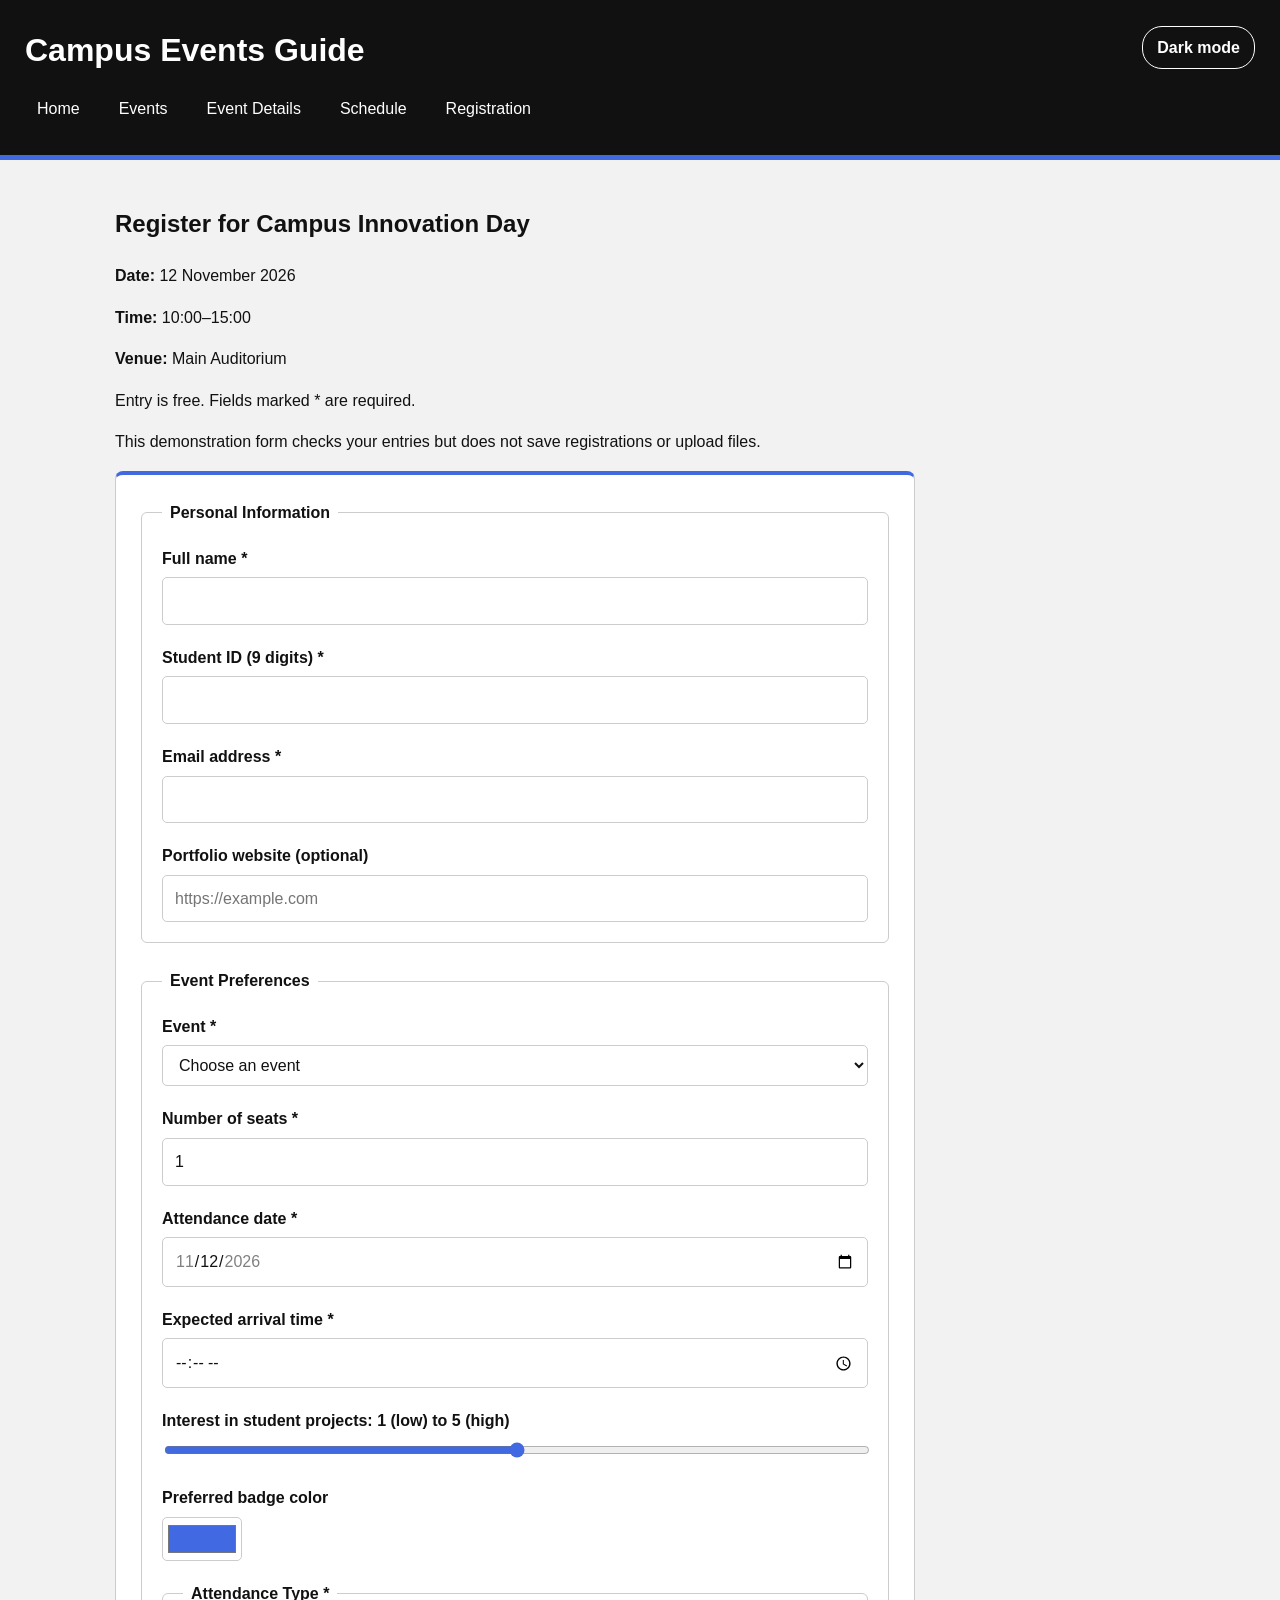
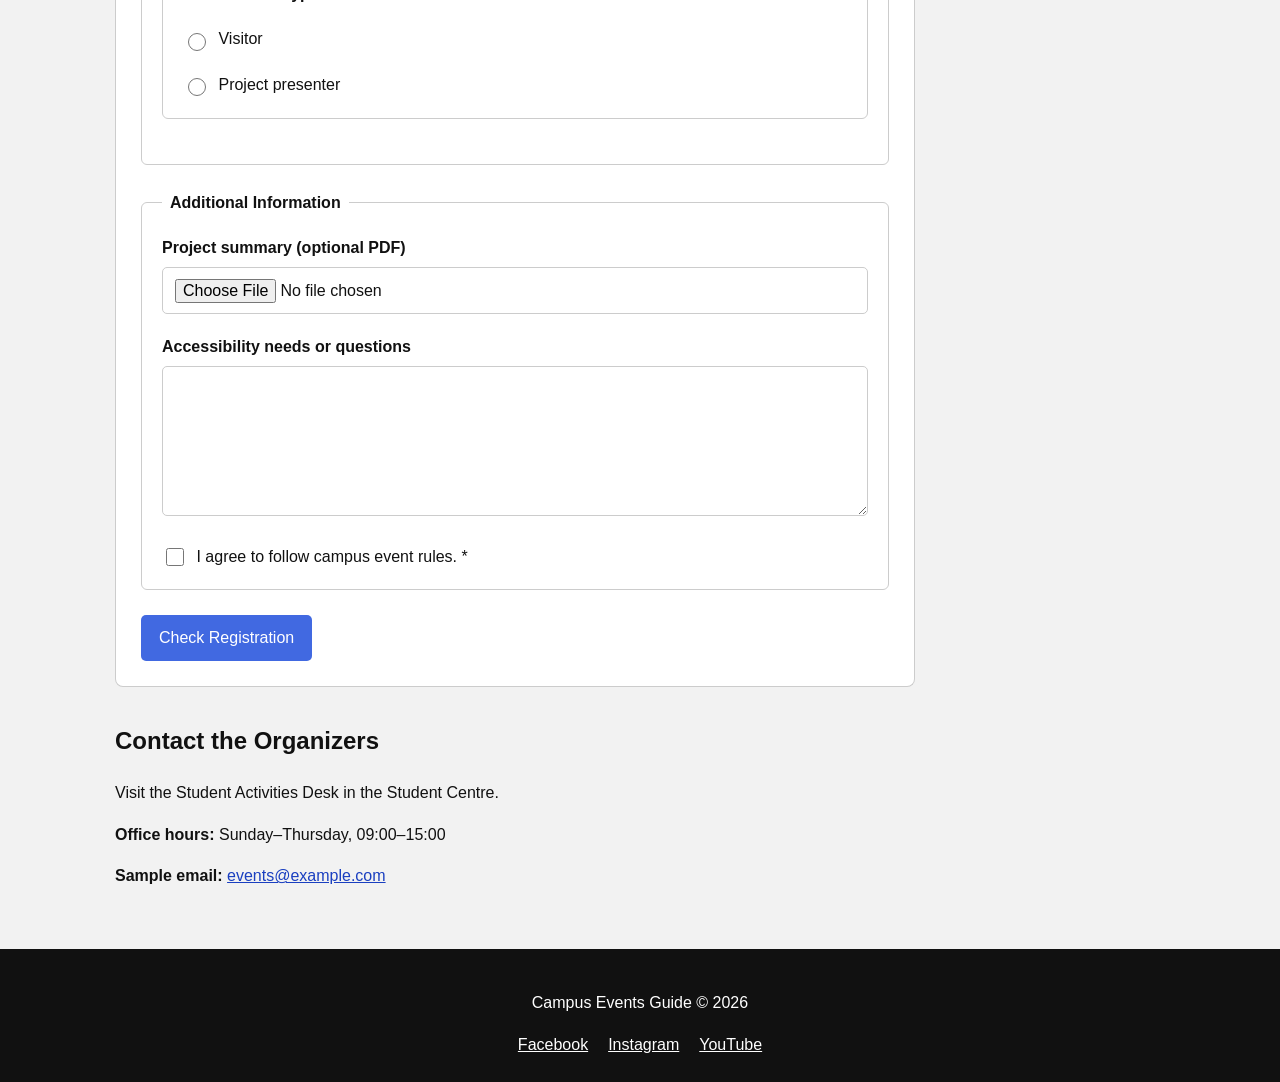
<file: registration.html>
<!doctype html>
<html lang="en">
  <head>
    <meta charset="UTF-8" />
    <meta name="viewport" content="width=device-width, initial-scale=1.0" />
    <title>Registration | Campus Events Guide</title>
    <link rel="stylesheet" href="style.css" />
  </head>
  <body>
    <input type="checkbox" id="theme-toggle" class="theme-toggle" />
    <header>
      <div class="header-top">
        <h1>Campus Events Guide</h1>
        <label for="theme-toggle" class="theme-label">Dark mode</label>
      </div>

      <nav>
        <a href="index.html">Home</a>
        <a href="events.html">Events</a>
        <a href="event-details.html">Event Details</a>
        <a href="schedule.html">Schedule</a>
        <a href="registration.html">Registration</a>
      </nav>
    </header>

    <main>
      <section>
        <h2>Register for Campus Innovation Day</h2>
        <p><strong>Date:</strong> 12 November 2026</p>
        <p><strong>Time:</strong> 10:00–15:00</p>
        <p><strong>Venue:</strong> Main Auditorium</p>
        <p>Entry is free. Fields marked * are required.</p>
        <p>
          This demonstration form checks your entries but does not save
          registrations or upload files.
        </p>

        <form action="registration.html" method="get">
          <fieldset>
            <legend>Personal Information</legend>

            <p>
              <label for="full-name">Full name *</label>
              <br />
              <input type="text" id="full-name" required maxlength="60" />
            </p>

            <p>
              <label for="student-id">Student ID (9 digits) *</label>
              <br />
              <input
                type="text"
                id="student-id"
                required
                pattern="[0-9]{9}"
                maxlength="9"
                inputmode="numeric"
                title="Enter exactly 9 digits."
              />
            </p>

            <p>
              <label for="email">Email address *</label>
              <br />
              <input type="email" id="email" required maxlength="100" />
            </p>

            <p>
              <label for="portfolio">Portfolio website (optional)</label>
              <br />
              <input
                type="url"
                id="portfolio"
                placeholder="https://example.com"
                maxlength="200"
              />
            </p>
          </fieldset>

          <fieldset>
            <legend>Event Preferences</legend>

            <p>
              <label for="event-choice">Event *</label>
              <br />
              <select id="event-choice" required>
                <option value="">Choose an event</option>
                <option value="innovation">Campus Innovation Day</option>
              </select>
            </p>

            <p>
              <label for="seats">Number of seats *</label>
              <br />
              <input
                type="number"
                id="seats"
                min="1"
                max="4"
                value="1"
                required
              />
            </p>

            <p>
              <label for="attendance-date">Attendance date *</label>
              <br />
              <input
                type="date"
                id="attendance-date"
                value="2026-11-12"
                min="2026-11-12"
                max="2026-11-12"
                required
              />
            </p>

            <p>
              <label for="arrival-time">Expected arrival time *</label>
              <br />
              <input
                type="time"
                id="arrival-time"
                min="10:00"
                max="14:00"
                required
              />
            </p>

            <p>
              <label for="interest"
                >Interest in student projects: 1 (low) to 5 (high)</label
              >
              <br />
              <input
                type="range"
                id="interest"
                min="1"
                max="5"
                step="1"
                value="3"
              />
            </p>

            <p>
              <label for="badge-color">Preferred badge color</label>
              <br />
              <input type="color" id="badge-color" value="#4169e1" />
            </p>

            <fieldset>
              <legend>Attendance Type *</legend>

              <p>
                <input
                  type="radio"
                  id="visitor"
                  name="attendance"
                  value="visitor"
                  required
                />
                <label for="visitor">Visitor</label>
              </p>

              <p>
                <input
                  type="radio"
                  id="presenter"
                  name="attendance"
                  value="presenter"
                />
                <label for="presenter">Project presenter</label>
              </p>
            </fieldset>
          </fieldset>

          <fieldset>
            <legend>Additional Information</legend>

            <p>
              <label for="project-file">Project summary (optional PDF)</label>
              <br />
              <input type="file" id="project-file" accept=".pdf" />
            </p>

            <p>
              <label for="access-needs">Accessibility needs or questions</label>
              <br />
              <textarea id="access-needs" rows="5" maxlength="500"></textarea>
            </p>

            <p>
              <input type="checkbox" id="agreement" required />
              <label for="agreement"
                >I agree to follow campus event rules. *</label
              >
            </p>
          </fieldset>

          <button type="submit" class="button">Check Registration</button>
        </form>
      </section>

      <section>
        <h2>Contact the Organizers</h2>
        <p>Visit the Student Activities Desk in the Student Centre.</p>
        <p><strong>Office hours:</strong> Sunday–Thursday, 09:00–15:00</p>
        <p>
          <strong>Sample email:</strong>
          <a href="mailto:events@example.com">events@example.com</a>
        </p>
      </section>
    </main>

    <footer>
      <p>Campus Events Guide &copy; 2026</p>

      <div class="social-links">
        <a href="https://www.facebook.com/">Facebook</a>
        <a href="https://www.instagram.com/">Instagram</a>
        <a href="https://www.youtube.com/">YouTube</a>
      </div>
    </footer>
  </body>
</html>
</file>
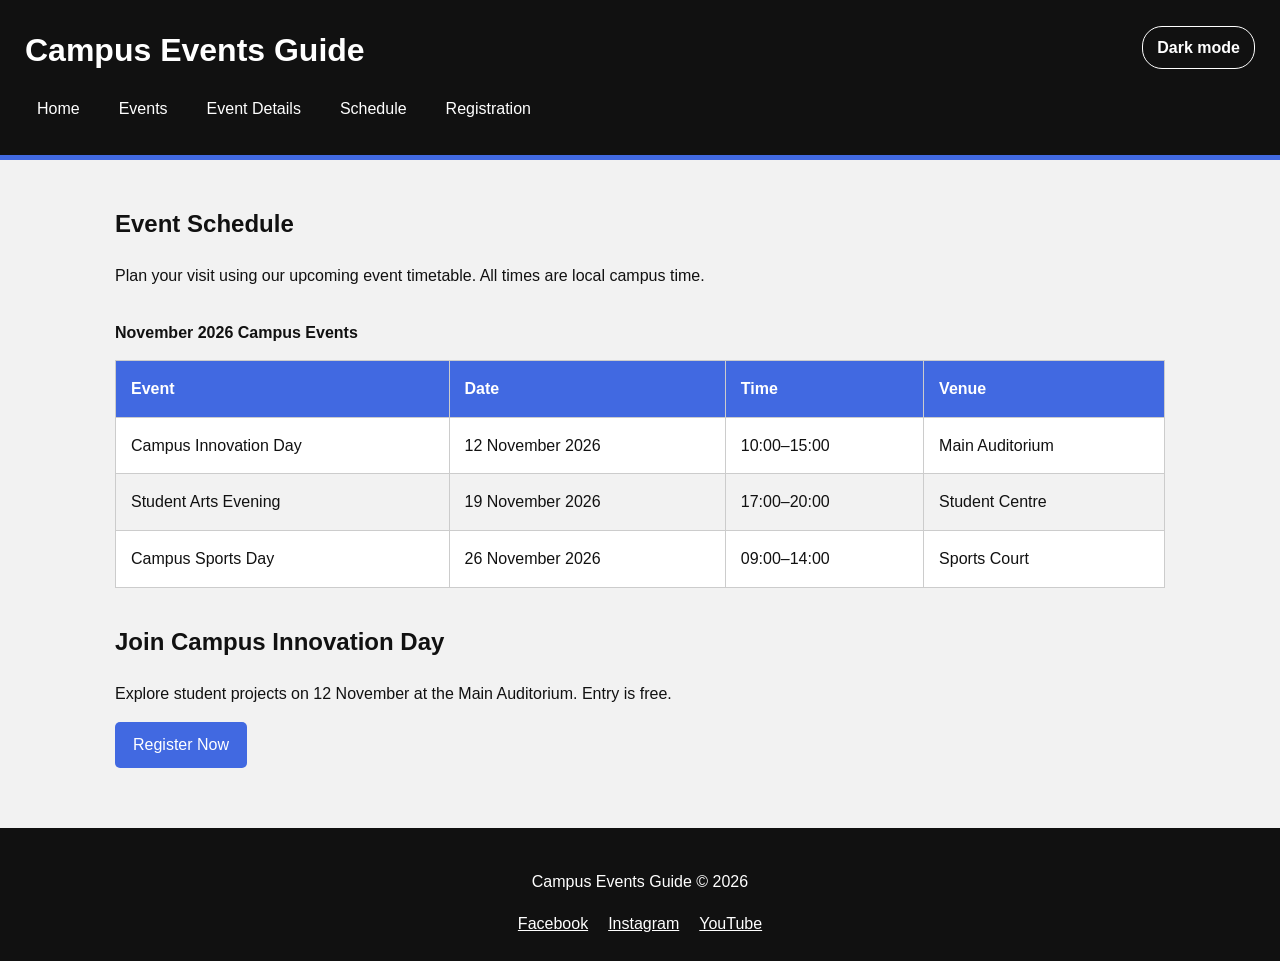
<file: schedule.html>
<!doctype html>
<html lang="en">
  <head>
    <meta charset="UTF-8" />
    <meta name="viewport" content="width=device-width, initial-scale=1.0" />
    <title>Schedule | Campus Events Guide</title>
    <link rel="stylesheet" href="style.css" />
  </head>
  <body>
    <input type="checkbox" id="theme-toggle" class="theme-toggle" />
    <header>
      <div class="header-top">
        <h1>Campus Events Guide</h1>
        <label for="theme-toggle" class="theme-label">Dark mode</label>
      </div>

      <nav>
        <a href="index.html">Home</a>
        <a href="events.html">Events</a>
        <a href="event-details.html">Event Details</a>
        <a href="schedule.html">Schedule</a>
        <a href="registration.html">Registration</a>
      </nav>
    </header>

    <main>
      <section>
        <h2>Event Schedule</h2>
        <p>
          Plan your visit using our upcoming event timetable. All times are
          local campus time.
        </p>

        <div class="table-wrapper">
          <table>
            <caption>
              November 2026 Campus Events
            </caption>

            <thead>
              <tr>
                <th scope="col">Event</th>
                <th scope="col">Date</th>
                <th scope="col">Time</th>
                <th scope="col">Venue</th>
              </tr>
            </thead>

            <tbody>
              <tr>
                <td>Campus Innovation Day</td>
                <td>12 November 2026</td>
                <td>10:00–15:00</td>
                <td>Main Auditorium</td>
              </tr>

              <tr>
                <td>Student Arts Evening</td>
                <td>19 November 2026</td>
                <td>17:00–20:00</td>
                <td>Student Centre</td>
              </tr>

              <tr>
                <td>Campus Sports Day</td>
                <td>26 November 2026</td>
                <td>09:00–14:00</td>
                <td>Sports Court</td>
              </tr>
            </tbody>
          </table>
        </div>
      </section>

      <section>
        <h2>Join Campus Innovation Day</h2>
        <p>
          Explore student projects on 12 November at the Main Auditorium. Entry
          is free.
        </p>
        <a class="button" href="registration.html">Register Now</a>
      </section>
    </main>

    <footer>
      <p>Campus Events Guide &copy; 2026</p>

      <div class="social-links">
        <a href="https://www.facebook.com/">Facebook</a>
        <a href="https://www.instagram.com/">Instagram</a>
        <a href="https://www.youtube.com/">YouTube</a>
      </div>
    </footer>
  </body>
</html>
</file>
<file: style.css>
:root {
  --black: #111111;
  --gray: #f2f2f2;
  --royal-blue: #4169e1;
  --white: #ffffff;
  --border: #cccccc;

  --page-bg: var(--gray);
  --text: var(--black);
  --surface: var(--white);
  --input-bg: var(--white);
  --stripe: var(--gray);
  --link: #1a3fc0;
  --button-hover: var(--black);
}

body:has(#theme-toggle:checked) {
  --page-bg: #14161c;
  --text: #f2f2f2;
  --surface: #1f232d;
  --input-bg: #14161c;
  --stripe: #272c38;
  --border: #4a5060;
  --link: #9db4ff;
  --button-hover: #2a47a8;
  color-scheme: dark;
}

.theme-toggle {
  position: absolute;
  opacity: 0;
  width: 1px;
  height: 1px;
}

* {
  box-sizing: border-box;
}

body {
  margin: 0;
  font-family: Arial, sans-serif;
  background-color: var(--page-bg);
  color: var(--text);
  line-height: 1.6;
  transition:
    background-color 0.3s,
    color 0.3s;
}

header {
  background-color: var(--black);
  color: var(--white);
  padding: 25px;
  border-bottom: 5px solid var(--royal-blue);
}

header h1 {
  margin: 0;
}

.header-top {
  display: flex;
  flex-wrap: wrap;
  justify-content: space-between;
  align-items: center;
  gap: 10px;
  margin-bottom: 12px;
}

.theme-label {
  padding: 8px 14px;
  border: 1px solid var(--white);
  border-radius: 20px;
  cursor: pointer;
  transition: background-color 0.3s;
}

.theme-label:hover,
body:has(#theme-toggle:focus-visible) .theme-label {
  background-color: var(--royal-blue);
}

body:has(#theme-toggle:checked) .theme-label::before {
  content: "\2713  ";
}

nav {
  display: flex;
  flex-wrap: wrap;
  gap: 15px;
}

nav a {
  color: var(--white);
  text-decoration: none;
  padding: 8px 12px;
  border-radius: 5px;
  transition: background-color 0.3s;
}

nav a:hover,
nav a:focus-visible {
  background-color: var(--royal-blue);
}

main {
  max-width: 1100px;
  margin: 0 auto;
  padding: 25px;
}

section {
  margin-bottom: 35px;
}

.event-grid {
  display: grid;
  grid-template-columns: repeat(3, 1fr);
  gap: 20px;
}

.event-card {
  background-color: var(--surface);
  padding: 25px;
  border: 1px solid var(--border);
  border-top: 4px solid var(--royal-blue);
  border-radius: 8px;
}

.event-card h3 {
  margin-top: 0;
}

.poster {
  display: block;
  width: 100%;
  max-width: 100%;
  height: auto;
  aspect-ratio: 3 / 2;
  object-fit: cover;
  margin-bottom: 15px;
  border-radius: 6px;
}

section > .poster {
  max-width: 600px;
}

.media {
  margin: 0 0 20px;
}

.media audio {
  width: 100%;
  max-width: 500px;
}

.media figcaption {
  font-size: 0.9rem;
}

main a:not(.button) {
  color: var(--link);
}

.button {
  display: inline-block;
  background-color: var(--royal-blue);
  color: var(--white);
  padding: 10px 18px;
  border: 0;
  border-radius: 5px;
  font: inherit;
  text-decoration: none;
  cursor: pointer;
  transition: background-color 0.3s;
}

.button:hover,
.button:focus-visible {
  background-color: var(--button-hover);
}

.table-wrapper {
  overflow-x: auto;
}

table {
  width: 100%;
  min-width: 650px;
  border-collapse: collapse;
  background-color: var(--surface);
}

caption {
  text-align: left;
  font-weight: bold;
  padding: 15px 0;
}

th,
td {
  border: 1px solid var(--border);
  padding: 15px;
  text-align: left;
}

thead {
  background-color: var(--royal-blue);
  color: var(--white);
}

tbody tr:nth-child(even) {
  background-color: var(--stripe);
}

form {
  max-width: 800px;
  padding: 25px;
  background-color: var(--surface);
  border: 1px solid var(--border);
  border-top: 4px solid var(--royal-blue);
  border-radius: 8px;
}

fieldset {
  min-width: 0;
  margin: 0 0 25px;
  padding: 20px;
  border: 1px solid var(--border);
  border-radius: 6px;
}

legend {
  padding: 0 8px;
  font-weight: bold;
}

form p {
  margin: 0 0 20px;
}

fieldset > p:last-child {
  margin-bottom: 0;
}

label {
  display: inline-block;
  margin-bottom: 6px;
  font-weight: bold;
}

input,
select,
textarea {
  max-width: 100%;
  font: inherit;
}

input:not([type="checkbox"]):not([type="radio"]):not([type="range"]):not(
    [type="color"]
  ),
select,
textarea {
  width: 100%;
  padding: 10px 12px;
  color: var(--text);
  background-color: var(--input-bg);
  border: 1px solid var(--border);
  border-radius: 5px;
  transition: border-color 0.3s;
}

input:focus,
select:focus,
textarea:focus {
  border-color: var(--royal-blue);
  outline: 2px solid var(--royal-blue);
  outline-offset: 2px;
}

textarea {
  min-height: 130px;
  resize: vertical;
}

input[type="range"] {
  width: 100%;
  accent-color: var(--royal-blue);
}

input[type="color"] {
  width: 80px;
  height: 44px;
  padding: 3px;
  background-color: var(--input-bg);
  border: 1px solid var(--border);
  border-radius: 5px;
  cursor: pointer;
}

input[type="checkbox"],
input[type="radio"] {
  width: 18px;
  height: 18px;
  margin-right: 8px;
  vertical-align: middle;
  accent-color: var(--royal-blue);
}

input[type="checkbox"] + label,
input[type="radio"] + label {
  display: inline;
  font-weight: normal;
}

footer {
  background-color: var(--black);
  color: var(--white);
  padding: 25px;
  text-align: center;
}

.social-links {
  display: flex;
  justify-content: center;
  flex-wrap: wrap;
  gap: 20px;
}

.social-links a {
  color: var(--white);
}

.social-links a:hover {
  text-decoration: none;
}

@media (max-width: 900px) {
  .event-grid {
    grid-template-columns: repeat(2, 1fr);
  }
}

@media (max-width: 600px) {
  header,
  main,
  footer {
    padding: 18px;
  }

  header h1 {
    font-size: 1.6rem;
  }

  nav {
    gap: 8px;
  }

  nav a {
    padding: 8px;
  }

  .event-grid {
    grid-template-columns: 1fr;
  }

  .header-top {
    flex-direction: column;
    align-items: flex-start;
  }

  form {
    padding: 16px;
  }

  fieldset {
    padding: 12px;
  }
}
</file>
